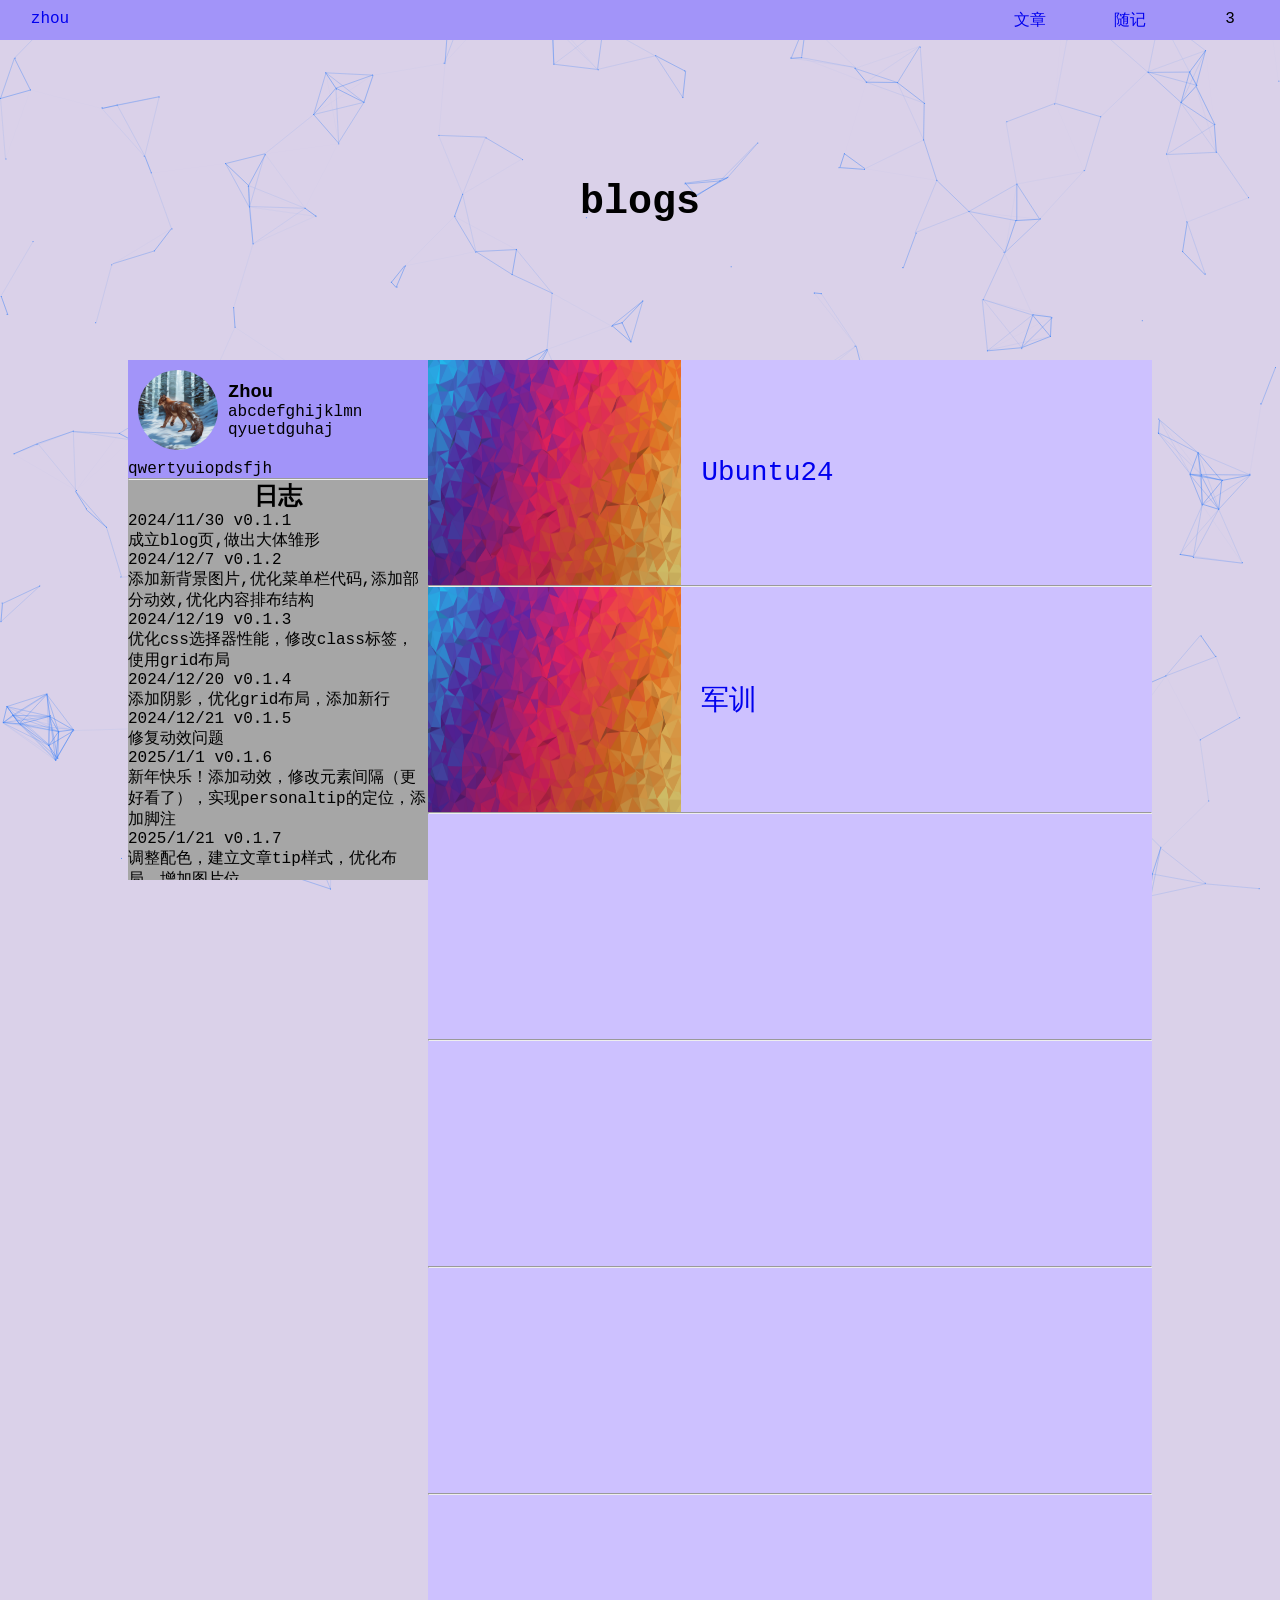
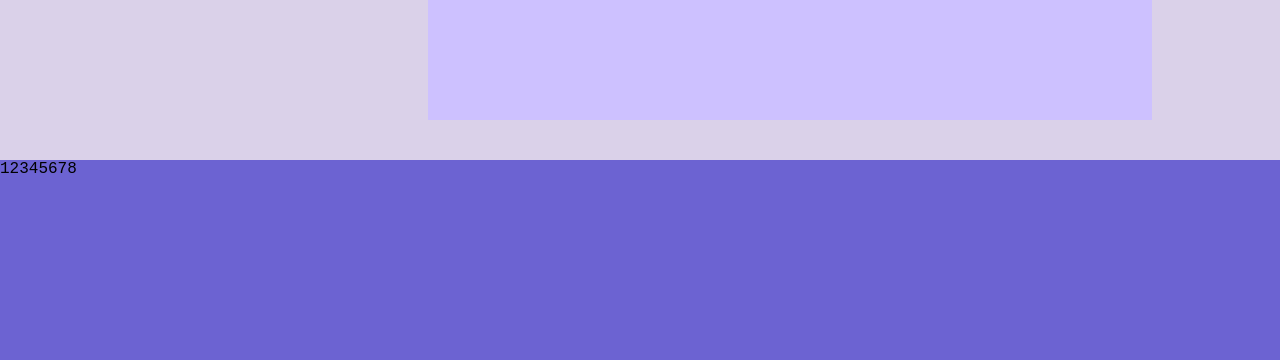
<file: html/posts.html>
﻿<!DOCTYPE html>
<html xmlns="http://www.w3.org/1999/xhtml" lang="zh">

<head>
    <meta http-equiv="Content-Type" content="text/html; charset=utf-8">
    <link rel="stylesheet" type="text/css" href="/css/animations.css">
    <link rel="stylesheet" type="text/css" href="/css/basic.css">
    <link rel="stylesheet" type="text/css" href="/css/posts.css">
    <script type="text/javascript" src="/js/js.js" defer></script>
    <title>yui9889</title>
</head>

<body>
    <div class="topnav">
        <ul class="topnav-ul">
            <li style="float: left"><a href="/">zhou</a></li>
            <li>3</li>
            <li><a href="/sayings">随记</a></li>
            <li><a href="/post">文章</a></li>
        </ul>
    </div>


    <div class="wealcome-section">
        <canvas id="cas"></canvas>
        <h1>blogs</h1>
    </div>


    <div class="main">
        <div class="main-tips">
            <div class="leftside">
                <div class="usr_msg">
                    <div class="usr_name_photo">
                        <img class="usr_photo" src="/img/1532681846.png" alt="usr_photo">
                        <div class="usr_name">
                            <h3>Zhou</h3>
                            <p>abcdefghijklmn</p>
                            <p>qyuetdguhaj</p>
                        </div>
                    </div>
                    <p>qwertyuiopdsfjh</p>
                </div>
                <hr>
                <div class="journal">
                    <h2>日志</h2>
                    <p>2024/11/30 v0.1.1</p>
                    <p>成立blog页,做出大体雏形</p>
                    <p>2024/12/7 v0.1.2</p>
                    <p>添加新背景图片,优化菜单栏代码,添加部分动效,优化内容排布结构</p>
                    <p>2024/12/19 v0.1.3</p>
                    <p>优化css选择器性能，修改class标签，使用grid布局</p>
                    <p>2024/12/20 v0.1.4</p>
                    <p>添加阴影，优化grid布局，添加新行</p>
                    <p>2024/12/21 v0.1.5</p>
                    <p>修复动效问题</p>
                    <p>2025/1/1 v0.1.6</p>
                    <p>新年快乐！添加动效，修改元素间隔（更好看了），实现personaltip的定位，添加脚注</p>
                    <p>2025/1/21 v0.1.7</p>
                    <p>调整配色，建立文章tip样式，优化布局，增加图片位</p>
                    <p>2025/1/28 v0.1.8</p>
                    <p>文章添加flex布局，修改文章标题布局，修改css代码排布位置</p>
                    <p>2025/2/7 v0.1.9</p>
                    <p>文章标题完成，修复放大比例问题，修改部分class名,active-tips使用grid</p>
                    <p>2025/2/12 v0.1.10</p>
                    <p>又修改一遍css，实现模块化功能</p>
                    <p>2025/8/1 v0.1.11</p>
                    <p>半年没动过了，重新修改了设计，需要找时间重构一下，要减少无用代码和css文件，修改class名方便理解，做好移植到服务器的准备</p>
                    <p>2025/8/3 v0.1.12</p>
                    <p>简单修改了头像显示样式</p>
                    <p>2025/10/2 v0.2.1</p>
                    <p>成功添加了go服务后端，可以独立运行了</p>
                    <p>2025/10/6 v0.2.2</p>
                    <p>继续修改页面，解决leftside定位问题</p>
                    <p>2025/10/18 v0.2.3</p>
                    <p>完善超链接使用</p>
                    <p>2025/12/19 v0.2.4</p>
                    <p>小修改，没什么变动</p>
                    <p>2025/12/29 v0.2.5</p>
                    <p>添加动态headline，重命名class名 artical —> post</p>
                    <p>下一步添加高考倒计时和分离出个人介绍页与blog页，</p>
                    <p>添加以文件夹为索引的文件系统（文件夹打包一篇blog所有内容，运行时通过文件夹名建立索引）</p>
                    <p>2025/12/31 v0.2.6</p>
                    <p>给main.go加了互斥锁和模板重载功能，写了下readme</p>
                    <p>2026/1/1 v0.2.7</p>
                    <p>新年快乐！重构了网站使用逻辑</p>
                    <p>2026/2/9 v0.2.8</p>
                    <p>完成文章页的内容显示，需要进一步优化显示</p>
                    <p>2026/2/13 v0.2.9</p>
                    <p>添加了倒计时功能，改了点配色，加了点注释</p>
                    <p>2026/2/20 v0.2.10</p>
                    <p>加了一点post.html样式</p>
                    <p>2026/6/14 v0.2.11</p>
                    <p>优化了样式，html页面放static里了，把md渲染js下载到本地，下一步制作main页面介绍和脚注</p>
                    <p>2026/7/23 v0.2.12</p>
                    <p>没想到一个多月没碰了，完成了随记页面的大纲，下一步是做好后端，准备好上线应该有的流量控制</p>
                    <p>2026/7/24 v0.2.13</p>
                    <p>添加了文章的缓存机制</p>
                </div>
            </div>
            <div class="posts">

                <div class="post-tip tip">
                    <div class="post_img">
                        <a href="/Posts/2026-1-2.html">
                            <img class="post_img" src="/img/background-by-lowpoly.png">
                        </a>
                    </div>
                    <div class="post_info">
                        <a class="post_title" href="/Posts/2026-1-2.html">Ubuntu24</a>
                    </div>
                </div>
                <hr>

                <div class="post-tip tip">
                    <div class="post_img">
                        <a href="/Posts/2026-1-2.html">
                            <img class="post_img" src="/img/background-by-lowpoly.png">
                        </a>
                    </div>
                    <div class="post_info">
                        <a class="post_title" href="/Posts/2026-1-2.html">军训</a>
                    </div>
                </div>
                <hr>

                <div class="post-tip tip">
                </div>
                <hr>
                <div class="post-tip tip">
                </div>
                <hr>
                <div class="post-tip tip">
                </div>
                <hr>
                <div class="post-tip tip">
                </div>
            </div>

        </div>
    </div>
    <div class="footer">
        <p>12345678</p>
    </div>
</body>

</html>
</file>
<file: css/animations.css>
@keyframes arror-slow-wave {
    from {
        transform: translate(0,-10px);
    }
    to {
        transform: translate(0,10px);
    }
}

@-webkit-keyframes arror-slow-wave {
    /* Safari and Chrome */
    from {
        -webkit-transform: translate(0,-10px);
    }
    to {
        -webkit-transform: translate(0,10px);
    }
}

@keyframes tip-movein-left {
    from {
        transform: translate(-100vw,0);
    }
    to {
        transform: translate(0,0);
    }
}

@-webkit-keyframes tip-movein-left {
    /* Safari and Chrome */
    from {
        -webkit-transform: translate(-100vw,0);
    }
    to {
        -webkit-transform: translate(0,0);
    }
}

@keyframes tip-movein-right {
    from {
        transform: translate(100vw,0);
    }
    to {
        transform: translate(0,0);
    }
}

@-webkit-keyframes tip-movein-right {
    /* Safari and Chrome */
    from {
        -webkit-transform: translate(100vw,0);
    }
    to {
        -webkit-transform: translate(0,0);
    }
}
</file>
<file: css/basic.css>
* {
    padding: 0;
    margin: 0;
}

h1,
h2,
h3,
h4,
h5,
h6,
li {
    text-align: center;
}

body {
    display: grid;
    grid-template-rows: auto 1fr auto;
    /* wealcome-section
        main 
       footer */
    background-size: 100vw 100vh;
    font-family: Menlo, Monaco, 'Courier New', monospace;
    /* background-image: url(/img/background-by-lowpoly.png); */
    background-color: #dad1e9;
    /* background-color: #bbff0f; */
}

a:link {
    text-decoration: none;
}

a:visited {
    text-decoration: none;
}

a:hover {
    text-decoration: none;
    color: #000000;
}

a:active {
    text-decoration: none;
}

/* 以上为初始化 */

/* 菜单栏 */
.topnav{
    z-index: 3;
    position: fixed;
    top: 0;
    left: 0;
}

.topnav-ul {
    list-style-type: none;
    height: 40px;
    width: 100vw;
    background-color: #A294F9;
}

.topnav-ul>li {
    width: 40px;
    height: 20px;
    padding: 10px 30px;
    float: right;
    display: block;
    transition: background-color 0.1s ease-in;
}

.topnav-ul>li:hover {
    background-color: #664fff;
}


/* 固定模版主题内容 */

/* 欢迎页面 */

.wealcome-section {
    grid-row: 1;
}

.wealcome-section>h1 {
    /* 大标题 */
    top: 45vh;
    width: 100vw;
    position: absolute;
}
#cas {
    /* 背景动画画布 */
    /* 使用动画js.js */
    position: absolute;
    top: 0;
    left: 0;
    z-index: -1;
}

/* 主体 */

.main {
    grid-row: 2;
}

.tip {
    /* border-radius: 8px; */
    transition: all 0.3s ease;
    /* position: relative; */
}


.tip:hover {
    background-color: #a294f9;
    transform: translateY(-4px);
    box-shadow: 0px 2px 8px 0;
}

/* 脚注 */

.footer {
    grid-row: 3;
    height: 200px;
    margin-top: 40px;
    background-color: #6c63d2;
}
</file>
<file: css/posts.css>
.wealcome-section {
    width: 100vw;
    height: 40vh;
    /* 标题文本居中 */
    display: flex;
    justify-content: center;
    align-items: center;
}

.wealcome-section>h1 {
    /* 大标题 */
    top: 20vh;
    width: 100vw;
    text-align: center;
    font-size: 2.5em;
}

#cas {
    height: 40%;
}

/* 主要列表 */

.main-tips {
    /* 主要布局 */
    width: max(80%, 800px);
    margin: auto;
    display: grid;
    grid-template-columns: 300px 1fr;
    grid-template-rows: 1fr;
    align-items: start;
    /* grid-column-gap: 16px; */
}

.leftside {
    top: 40px;
    position: sticky;
}

.usr_msg {
    /* 个人信息 */
    grid-row: 1;
    height: auto;
    top: 40px;
    /* text-align: center; */
    background-color: #A294F9;
    /* animation: tip-movein-left 1s ease; */
}

.usr_name_photo {
    display: flex;
    align-items: center;
}

.usr_photo {
    /* 头像 */
    margin: 10px;
    width: 80px;
    height: 80px;
    text-align: left;
    display: inline;
    flex-shrink: 0;
    border-radius: 50%;
}

.usr_name>p {
    display: inline;
}

.usr_name>h3 {
    text-align: left;
}

.journal {
    top: 240px;
    height: 400px;
    /* position: sticky; */
    overflow: auto;
    background-color: #a6a6a6;
    /* animation: tip-movein-right 1s; */
}

.posts {
    /* 文章列表 */
    display: flex;
    flex-direction: column;
}

.post-tip {
    height: 225px;
    /* margin-bottom: 16px; */
    border-bottom-width: 1px;
    display: flex;
    align-items: center;
    background-color: #CDC1FF;
    /* animation: tip-movein-right 1s; */
}

.post_img {
    /* 配图 */
    width: min(35%, 300px);
    /* 宽度占比 */
    height: 100%;
}

img.post_img {
    width: 100%;
    /* border-radius: 8px 0 0 8px;圆角 */
}

.post_info {
    flex-grow: 1;
    /* 有问题改为width */
    /* width: 65%; */
    padding: 0 20px;
    display: block;
}

.post_title {
    /* 文章标题 */
    text-align: left;
    font-size: 1.72em;
}
</file>
